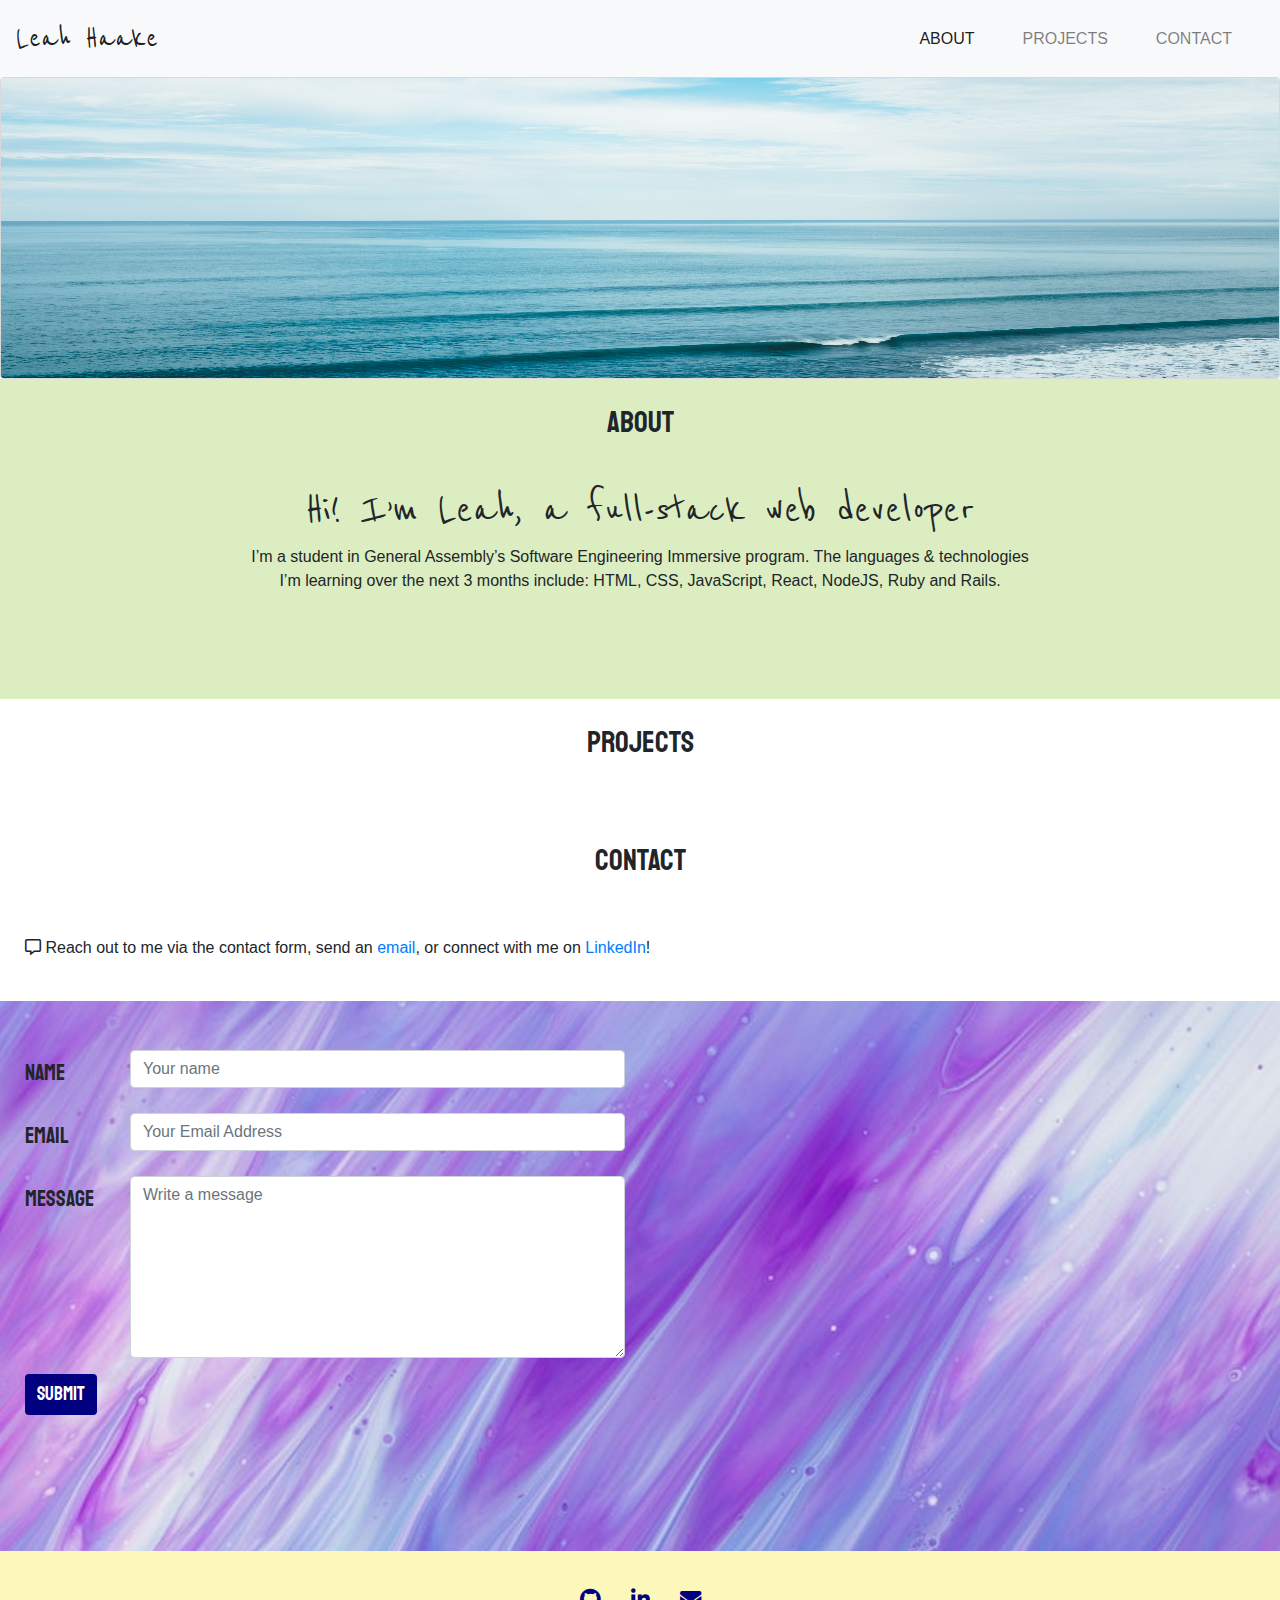
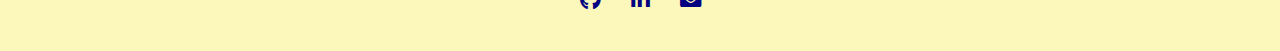
<file: index.html>
<!DOCTYPE html>
<html lang="en">

<head>
    <meta charset="UTF-8">
    <meta name="viewport" content="width=device-width, initial-scale=1.0">
    <title>Portfolio</title>
    <!-- Font Awesome -->
    <link rel="stylesheet" href="https://use.fontawesome.com/releases/v5.2.0/css/all.css" />
    <link rel="stylesheet" href="https://maxcdn.bootstrapcdn.com/font-awesome/4.7.0/css/font-awesome.min.css" />
    <!-- Google Fonts -->
    <link href="https://fonts.googleapis.com/css2?family=Reenie+Beanie&family=Staatliches&display=swap" rel="stylesheet">
    <!-- My CSS -->
    <link rel="stylesheet" href="css/styles.css">
    <!-- Bootstrap CSS -->
    <link rel="stylesheet" href="https://stackpath.bootstrapcdn.com/bootstrap/4.5.2/css/bootstrap.min.css"
        integrity="sha384-JcKb8q3iqJ61gNV9KGb8thSsNjpSL0n8PARn9HuZOnIxN0hoP+VmmDGMN5t9UJ0Z" crossorigin="anonymous">
    <!-- jQuery -->
    <script src="https://code.jquery.com/jquery-3.5.1.min.js"
        integrity="sha256-9/aliU8dGd2tb6OSsuzixeV4y/faTqgFtohetphbbj0=" crossorigin="anonymous"></script>
    <!-- Bootstrap -->
    <script src="https://cdn.jsdelivr.net/npm/popper.js@1.16.1/dist/umd/popper.min.js"
        integrity="sha384-9/reFTGAW83EW2RDu2S0VKaIzap3H66lZH81PoYlFhbGU+6BZp6G7niu735Sk7lN"
        crossorigin="anonymous"></script>
    <script src="https://stackpath.bootstrapcdn.com/bootstrap/4.5.2/js/bootstrap.min.js"
        integrity="sha384-B4gt1jrGC7Jh4AgTPSdUtOBvfO8shuf57BaghqFfPlYxofvL8/KUEfYiJOMMV+rV"
        crossorigin="anonymous"></script>

</head>

<body>
    <!-- Nav -->
    <nav class="navbar navbar-expand-lg navbar-light bg-light">
        <a class="navbar-brand" href="#">Leah Haake</a>

        <button class="navbar-toggler" type="button" data-toggle="collapse" data-target="#navbarNav"
            aria-controls="navbarNav" aria-expanded="false" aria-label="Toggle navigation">
            <span class="navbar-toggler-icon"></span>
        </button>

        <div class="collapse navbar-collapse" id="navbarNav">
            <ul class="navbar-nav ml-auto">
                <li class="nav-item active">
                    <a class="nav-link" href="#about">ABOUT <span class="sr-only">(current)</span></a>
                </li>
                <li class="nav-item">
                    <a class="nav-link" href="#projects">PROJECTS</a>
                </li>
                <li class="nav-item">
                    <a class="nav-link" href="#contact">CONTACT</a>
                </li>
            </ul>
        </div>
    </nav>


    <!-- Main Header Image -->
    <div class="card bg-light text-black">
        <img src="images/unsplash-ocean.jpg" class="card-img" alt="ocean image">
        <div class="card-img-overlay">
            <h4 class="card-title"></h4>
        </div>
    </div>


    <!-- About -->
    <section>
        
        <div class="about-container" id="about">
            <h2>About</h2>
            <div class="row">
                <div class="col-lg">
                    <p><span class="hello">Hi! I’m Leah, a full-stack web developer</span></p>
                        <p> I’m a student in General Assembly’s Software Engineering Immersive program. The languages & technologies I’m learning over the next 3 months include:  HTML, CSS, JavaScript, React, NodeJS, Ruby and Rails.</p>
                    
                    
                </div>
            </div>
        </div>
    </section>

    <!-- Projects Section-->
    <main id="projects">
        <h2>Projects</h2> 
   

        <!-- Projects pulled from Google Sheets API -->
        <article> 

        </article>

    </main>

    <br>
    <!-- Contact Form -->

    <section id="contact">
        <h2>Contact</h2>
        <p><i class="far fa-comment-alt"></i>
            Reach out to me via the contact form, send an <a href="mailto:lchaake@gmail.com">email</a>, or connect with me on <a
                href="https://www.linkedin.com/in/leah-haake/" target="_blank">LinkedIn</a>!
        </p>
      
    <form class="form-container">
        <br>
        <div class="form-group row name">
            <label for="inputName" class="col-sm-1 col-form-label">Name</label>
            <div class="col-sm-5">
                <input type="text" class="form-control" placeholder="Your name">
            </div>
        </div>
        <div class="form-group row">
            <label for="inputEmail" class="col-sm-1 col-form-label">Email</label>
            <div class="col-sm-5">
                <input type="email" class="form-control" placeholder="Your Email Address">
            </div>
        </div>
        <div class="form-group row">
            <label for="inputMessage" class="col-sm-1 col-form-label">Message</label>
            <div class="col-sm-5">
                <textarea class="form-control" rows="7" placeholder="Write a message"></textarea>
            </div>
        </div>
        <button type="submit" class="btn btn-primary contact">Submit</button>
    </form>

        <!-- <div class="contact-image">
            <img src="images/unsplash3.jpg" alt="ocean image" class="photo">
        </div> -->
</section>

    <!-- Footer -->
    <footer>
        <div class="icons">
            <a href="https://github.com/lhaake" target="_blank"><i class="fab fa-github fa-lg"></i></a>
            <a href="https://www.linkedin.com/in/leah-haake/" target="_blank"><i class="fab fa-linkedin-in fa-lg"></i></a>
            <a href="mailto:lchaake@gmail.com"><i class="fas fa-envelope fa-lg"></i></a>
        </div>
    </footer>


    <!-- JS -->
    <script src="js/app.js" charset="utf-8"></script>
</body>
</html>
</file>
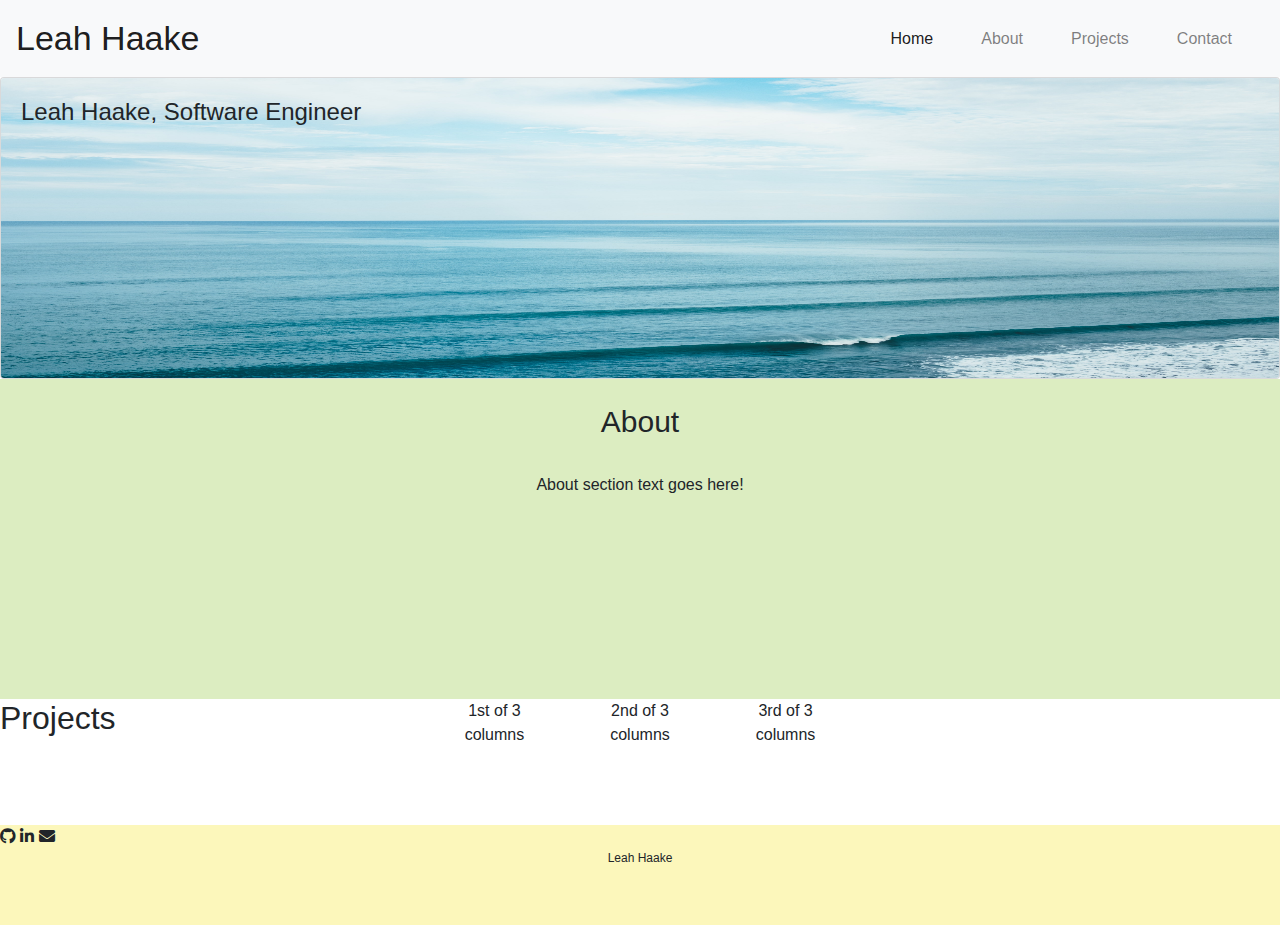
<file: index2.html>
<!DOCTYPE html>
<html lang="en">

<head>
    <meta charset="UTF-8">
    <meta name="viewport" content="width=device-width, initial-scale=1.0">
    <title>Portfolio</title>
    <!-- Font Awesome -->
    <link rel="stylesheet" href="https://use.fontawesome.com/releases/v5.2.0/css/all.css" />
    <link rel="stylesheet" href="https://maxcdn.bootstrapcdn.com/font-awesome/4.7.0/css/font-awesome.min.css" />
    <!-- Google Fonts -->
    <!-- My CSS -->
    <link rel="stylesheet" href="css/styles.css">
    <!-- Bootstrap CSS -->
    <link rel="stylesheet" href="https://stackpath.bootstrapcdn.com/bootstrap/4.5.2/css/bootstrap.min.css"
        integrity="sha384-JcKb8q3iqJ61gNV9KGb8thSsNjpSL0n8PARn9HuZOnIxN0hoP+VmmDGMN5t9UJ0Z" crossorigin="anonymous">
    <!-- jQUERY -->
    <script src="https://code.jquery.com/jquery-3.5.1.min.js"
        integrity="sha256-9/aliU8dGd2tb6OSsuzixeV4y/faTqgFtohetphbbj0=" crossorigin="anonymous"></script>
    <!-- BOOTSTRAP -->
    <script src="https://cdn.jsdelivr.net/npm/popper.js@1.16.1/dist/umd/popper.min.js"
        integrity="sha384-9/reFTGAW83EW2RDu2S0VKaIzap3H66lZH81PoYlFhbGU+6BZp6G7niu735Sk7lN"
        crossorigin="anonymous"></script>
    <script src="https://stackpath.bootstrapcdn.com/bootstrap/4.5.2/js/bootstrap.min.js"
        integrity="sha384-B4gt1jrGC7Jh4AgTPSdUtOBvfO8shuf57BaghqFfPlYxofvL8/KUEfYiJOMMV+rV"
        crossorigin="anonymous"></script>

</head>

<body>
    <nav class="navbar navbar-expand-lg navbar-light bg-light">
        <a class="navbar-brand" href="#">Leah Haake</a>

        <button class="navbar-toggler" type="button" data-toggle="collapse" data-target="#navbarNav"
            aria-controls="navbarNav" aria-expanded="false" aria-label="Toggle navigation">
            <span class="navbar-toggler-icon"></span>
        </button>

        <div class="collapse navbar-collapse" id="navbarNav">
            <ul class="navbar-nav ml-auto">
                <li class="nav-item active">
                    <a class="nav-link" href="#">Home <span class="sr-only">(current)</span></a>
                </li>
                <li class="nav-item">
                    <a class="nav-link" href="#">About</a>
                </li>
                <li class="nav-item">
                    <a class="nav-link" href="#">Projects</a>
                </li>
                <li class="nav-item">
                    <a class="nav-link" href="#">Contact</a>
                </li>
            </ul>
        </div>
    </nav>

    <!-- Main Header Image -->
    <div class="card bg-light text-black">
        <img src="images/unsplash-ocean.jpg" class="card-img" alt="homepage image ocean">
        <div class="card-img-overlay">
            <h4 class="card-title">Leah Haake, Software Engineer</h4>
        </div>
    </div>

    <!-- About-->
    <section>
        <div class="about-container">
            <h2>About</h2>
            <div class="row">
                <div class="col-lg">
                    <p>About section text goes here!</p>
                </div>
            </div>
        </div>
    </section>

    <!-- Projects -->
    <section>
        <div class="projects-container">
            <h2>Projects</h2>
            <div class="row">
                <div class="col-sm">
                    1st of 3 columns
                </div>
                <div class="col-sm">
                    2nd of 3 columns
                </div>
                <div class="col-sm">
                    3rd of 3 columns
                </div>

            </div>
        </div>
    </section>


    <footer>
        <i class="fab fa-github"></i>
        <i class="fab fa-linkedin-in"></i>
        <i class="fas fa-envelope"></i>
        <p>Leah Haake</p>
    </footer>


    <!-- JS-->
    <script src="js/app.js" charset="utf-8"></script>
</body>

</html>
</file>
<file: css/styles.css>
/* Wildcard */
* {
        box-sizing: border-box;
}

html {
    scroll-behavior: smooth;
}

/* Nav */
 .navbar-brand {
    font-family: 'Reenie Beanie', sans-serif !important;
    font-size: 34px !important;
} 

/* Containers on page */
.about-container h2,  #projects h2, #contact h2 {
    text-align: center;
    padding: 25px;
    font-family: 'Staatliches', sans-serif;
    font-size: 30px;
}

.about-container .row p, .row .col-sm {
    text-align: center;
}

/* About Section */
.about-container {
    background-color: #dcedc1;
    width: 100%;
    height: 400px;
}
.about-container p {
    max-width: 350px;
    margin: auto;
}
  .about-container .hello {
    font-family: 'Reenie Beanie', sans-serif !important;
    font-size: 42px !important;
} 

/* Projects Section */
.projects-container {
    display: flex;
    flex-direction: column;
    flex-wrap: wrap;
    grid-gap: 20px;
    
}
.proj-div-0, .proj-div-1, .proj-div-2, .proj-div-3 {
    padding-top: 20px;
    padding-left: 40px;
    width: 300px;
    height: 300px;
    border: 3px solid #ececec;
    align-self: center;
}

.proj-title-0, .proj-title-1, .proj-title-2, .proj-title-3 {
    font-size: 22px;
}
.proj-img-0 {
    width: 220px;
    height: 183px;
}
.proj-img-1 {
  width: 220px;
  height: 152px;
}
.proj-img-2 {
    width: 220px;
    height: 137px;
}
.proj-img-3 {
    width: 220px;
    height: 121px;
}

.proj-description-0, .proj-description-1, .proj-description-2, .proj-description-3 {
    font-size: 16px;
}


/* Contact Form Section */
.form-container {
    padding: 25px;
    width: 100%;
    height: 650px;
}

.form-container label {
    font-size: 22px;
    font-family: 'Staatliches', sans-serif;
}

.contact {
    font-family: 'Staatliches', sans-serif !important;
    color: white !important;
    background-color: navy !important;
    border: navy !important;
    font-size: 19px !important;
}

#contact p {
    padding: 25px;
}
.form-container {
    background-image: url("../images/unsplash2.jpg");
    background-repeat: no-repeat;
    background-size: cover;
}

/* Footer  */
footer {
    width: 100%;
    height: 100px;
    background-color: #fcf7bb; /* palegreen */
}

.icons {
    display: flex;
    flex-direction: row;
    justify-content: center;
    align-items: center; 
}
.icons i {
    padding: 40px 15px;
}

footer p {
    text-align: center;
    font-size: 12px;
}

/* Hover */
a {
    text-decoration: none;
}
.icons i {
    color:navy;
}

footer i:hover {
    color: darkorange;
}

/* Responsive styling for Contact Form  */
@media screen and (min-width: 572px) {
    .form-container {
    padding: 25px;
    width: 100%;
    height: 630px;
    }
}

/* Responsive styling for Contact Form  */
@media screen and (min-width: 577px) {
    .col-form-label {
      padding-right: 70px !important;
    }
}

/* Responsive - Resizing header image   */
@media screen and (min-width: 600px) {
    .card-img {
        height: 300px;
    }
}

/* Responsive - Tablet (min-width:768px)  */
@media screen and (min-width: 768px) {
    .card-img {
        height: 300px;
    }

    /* About Section */
    .about-container {
        background-color: #dcedc1;
        width: 100%;
        height: 350px;
    }
    .about-container p {
        max-width: 650px;
        margin: auto;
    }
    .about-container .hello {
        font-family: 'Reenie Beanie', sans-serif !important;
        font-size: 44px !important;
    } 

    .proj-img-0, .proj-img-1, .proj-img-2, .proj-img-3 {
        width: auto;
        height: 180px;
    }

    .projects-container {
        display: grid;
        grid-template-columns: 1fr 1fr;
        grid-template-rows: 1fr 1fr; 
        grid-gap: 30px;
    }

    .proj-div-0, .proj-div-1, .proj-div-2, .proj-div-3 {
        width: 300px;
        height: 300px;
        padding-left: 40px;
    }
    .proj-img-0 {
        width: 220px;
        height: 183px;
    }
    .proj-img-1 {
        width: 220px;
        height: 152px;
    }
    .proj-img-2 {
        width: 220px;
        height: 137px;
    }
    .proj-img-3 {
        width: 220px;
        height: 121px;
    }

    .proj-div-0 {
        grid-column: 1 / 2;
        grid-row: 1 / 2;
        margin-left: 30px;
        border: 3px solid #ececec;
    }

    .proj-div-1 {
        grid-column: 2 / 3;
        grid-row: 1 / 2;
        border: 3px solid #ececec;
    }

    .proj-div-2 {
        grid-column: 1 / 2;
        grid-row: 2 / 3;
        margin-left: 30px;
        border: 3px solid #ececec;
    }

    .proj-div-3 {
        grid-column: 2 / 3;
        grid-row: 2 / 3;
        border: 3px solid #ececec;
        
    } 

    .form-container {
    padding: 25px;
    width: 100%;
    height: 500px;
    }
}  

/* Responsive - Desktop (min-width:1024px)  */
@media screen and (min-width: 1024px) {
    .navbar-expand-lg .navbar-nav .nav-link {
        padding-right: 2rem !important;
        padding-left: 1rem !important;
    }
    .card-img {
        height: 300px;
    }

    /* About Section */
    .about-container {
        background-color: #dcedc1;
        width: 100%;
        height: 320px;
    }
    .about-container p {
        max-width: 800px;
        margin: auto;
    }
    .about-container .hello {
        font-family: 'Reenie Beanie', sans-serif !important;
        font-size: 48px !important;
    } 
    .projects-container {
        display: grid;
        grid-template-columns: 1fr 1fr 1fr;
        grid-template-rows: 1fr 1fr; 
        grid-gap: 30px;
    }

    .proj-div-0 {
        grid-column: 1 / 2;
        grid-row: 1 / 2;
        border: 3px solid #ececec;
    }

    .proj-div-1 {
        grid-column: 2 / 3;
        grid-row: 1 / 2;
        border: 3px solid #ececec;
    }

    .proj-div-2 {
        grid-column: 3 / 4;
        grid-row: 1 / 2;
        border: 3px solid #ececec;
        margin-left: 0px;
       
    }
    .proj-div-3 {
        grid-column: 1 / 2;
        grid-row: 2 / 3;
        border: 3px solid #ececec;
        margin-left: 30px;
   
    }
    .form-container {
    padding: 25px;
    width: 100%;
    height: 550px;
    }

}
</file>
